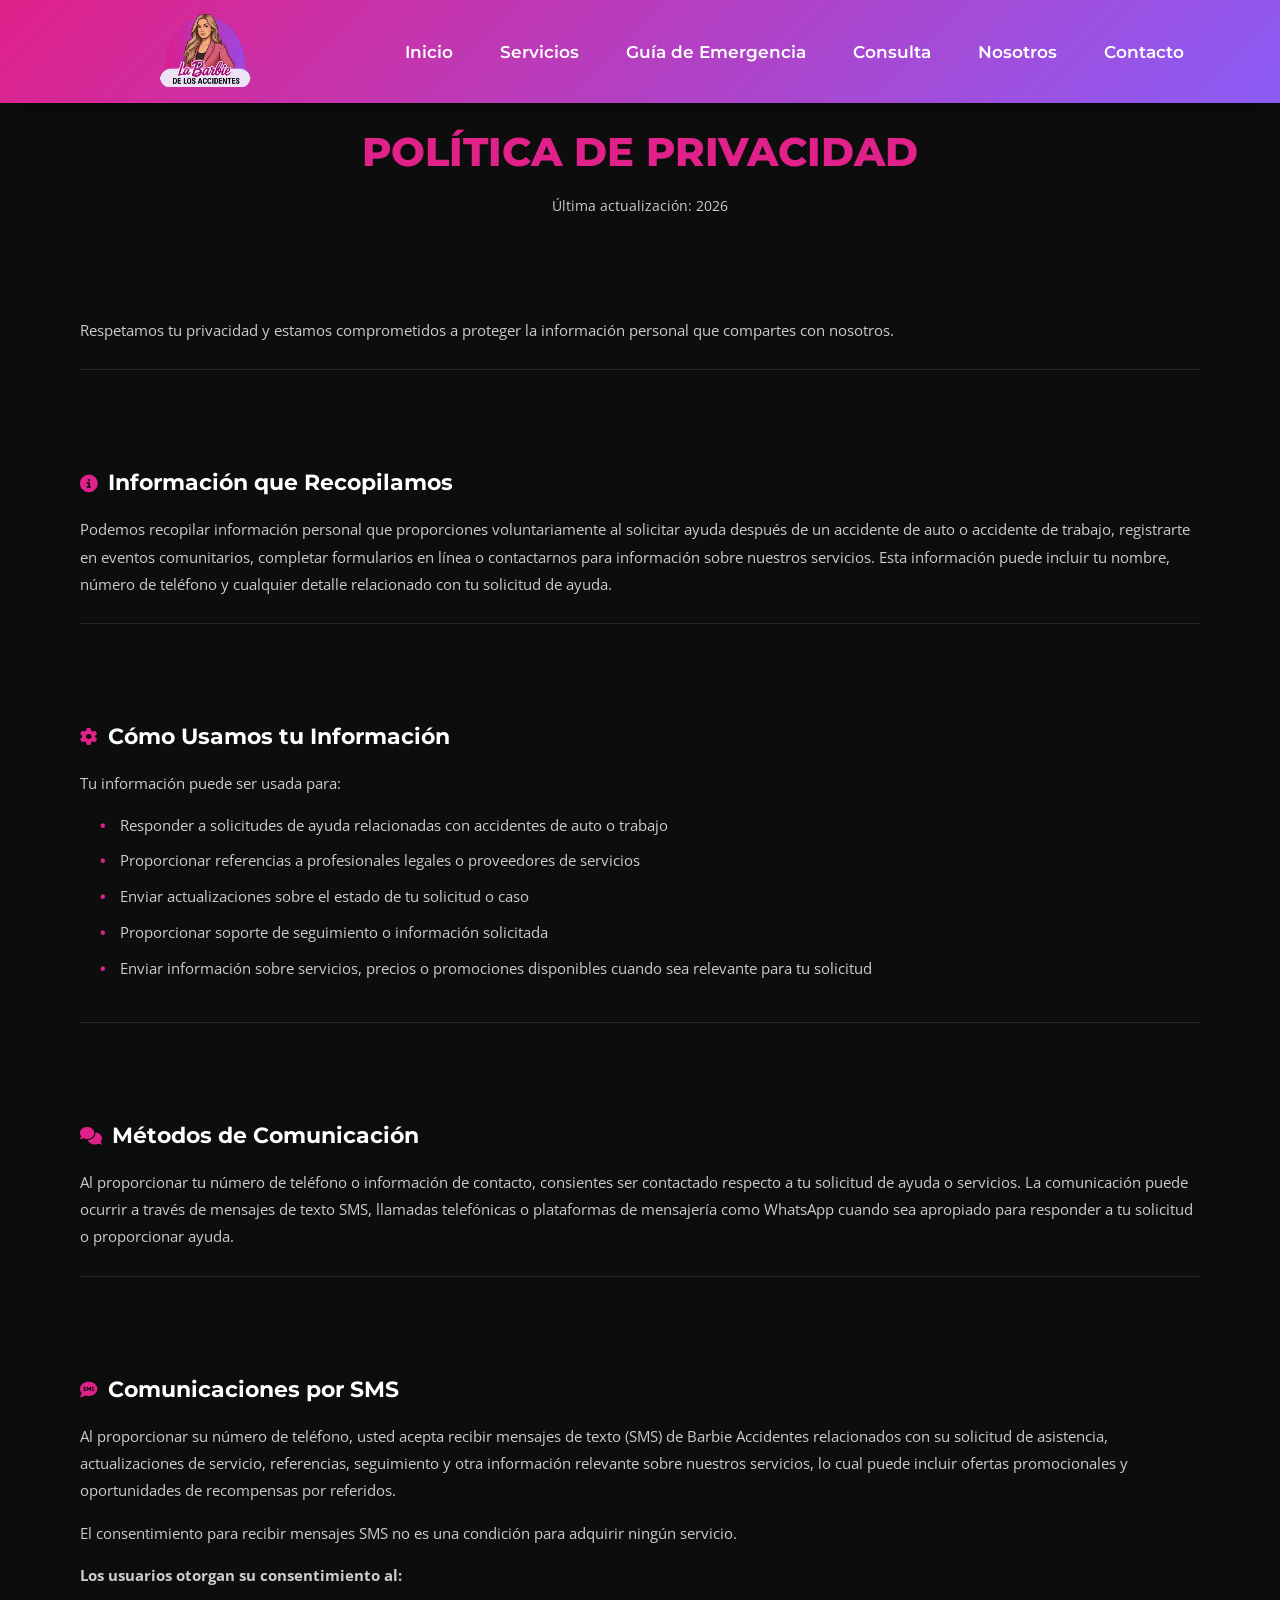
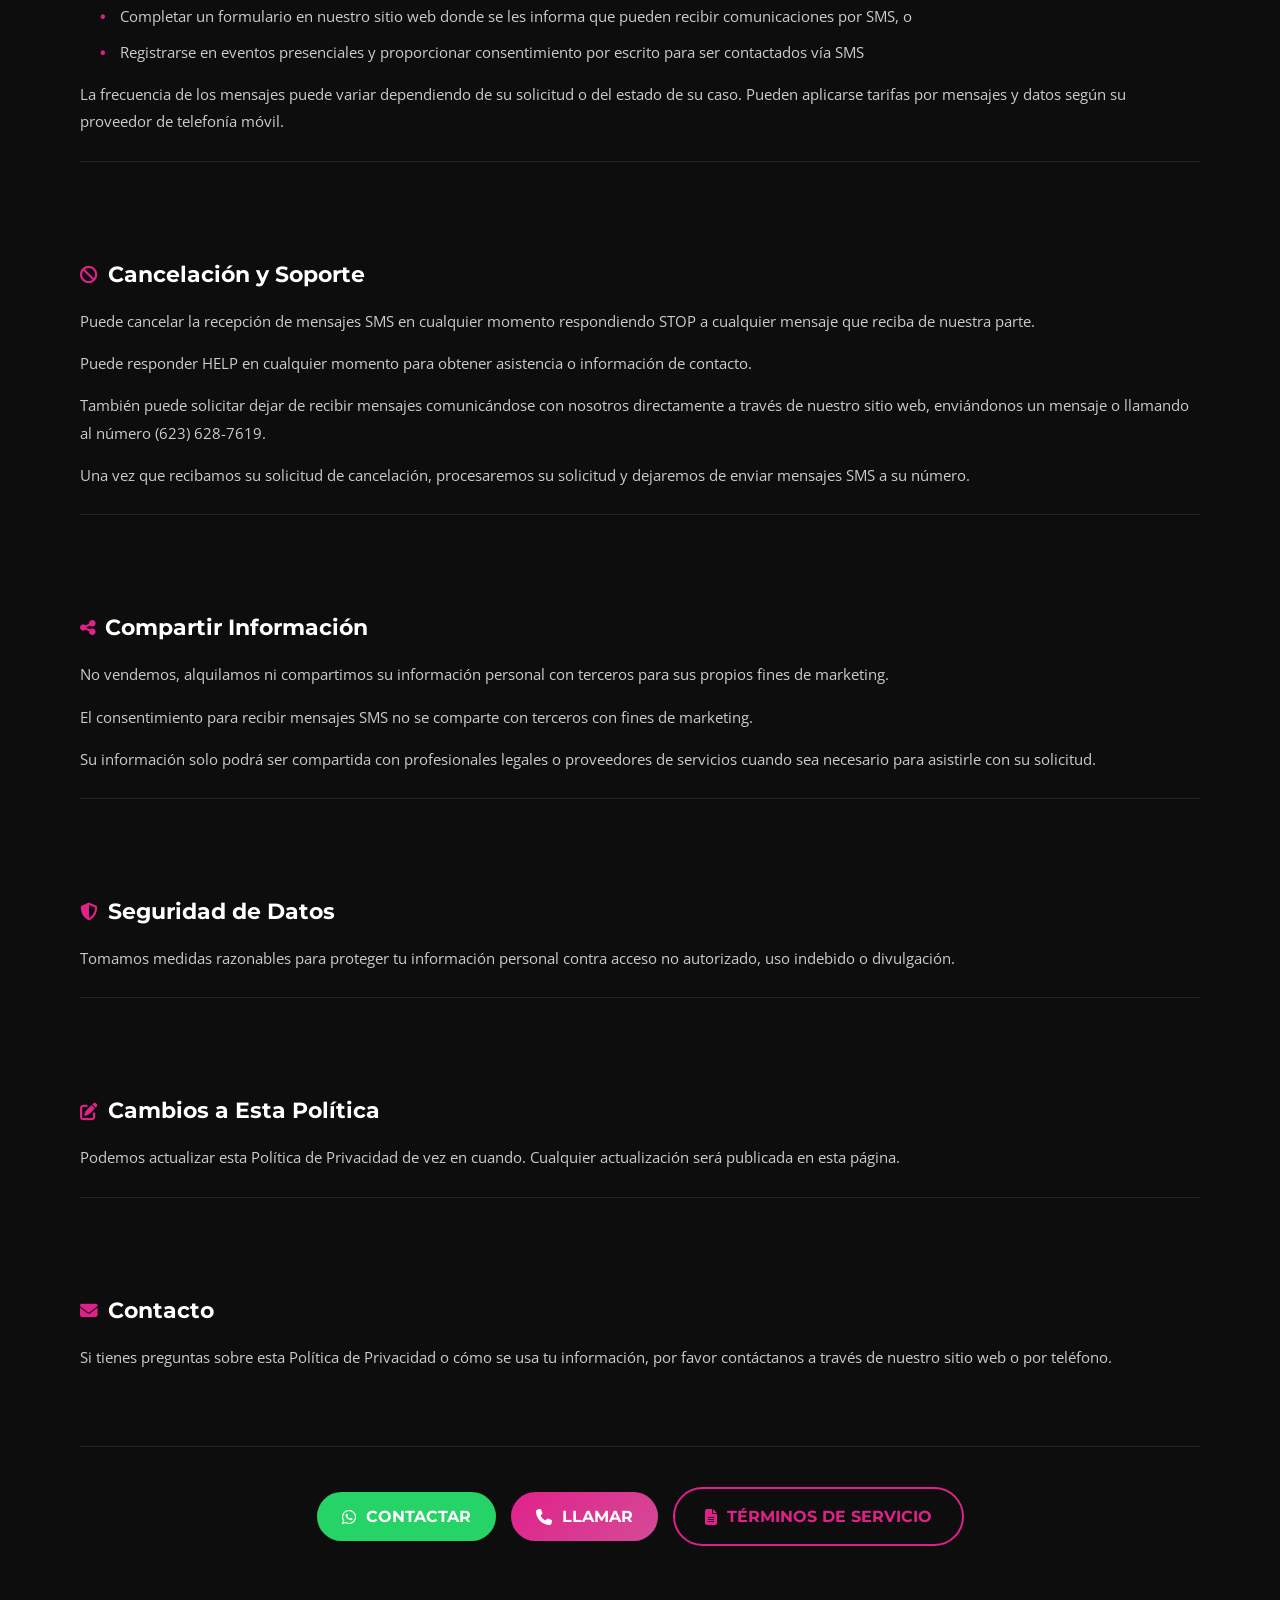
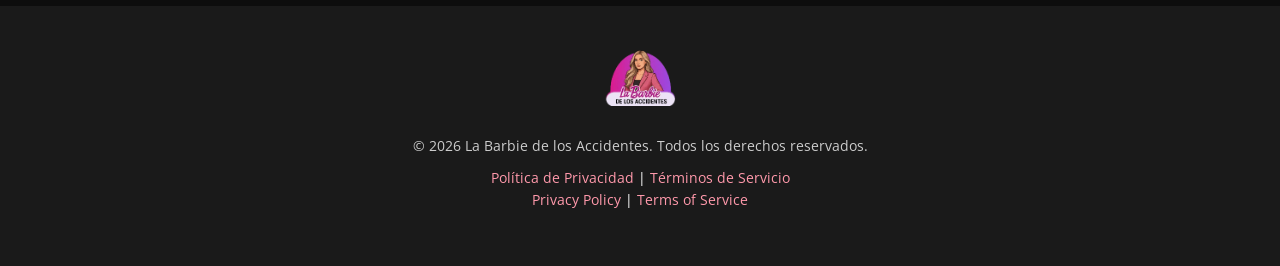
<file: privacidad.html>
<!DOCTYPE html>
<html lang="es">
<head>
    <meta charset="UTF-8">
    <meta name="viewport" content="width=device-width, initial-scale=1.0">
    <title>Política de Privacidad | La Barbie de los Accidentes</title>
    <meta name="description" content="Política de privacidad de La Barbie de los Accidentes. Cómo recopilamos, usamos y protegemos tu información personal.">
    <link rel="preconnect" href="https://fonts.googleapis.com">
    <link rel="preconnect" href="https://fonts.gstatic.com" crossorigin>
    <link href="https://fonts.googleapis.com/css2?family=Montserrat:wght@400;600;700;800&family=Open+Sans:wght@400;600&display=swap" rel="stylesheet">
    <link rel="stylesheet" href="assets/css/style.css">
    <link rel="stylesheet" href="https://cdnjs.cloudflare.com/ajax/libs/font-awesome/6.5.1/css/all.min.css">
</head>
<body>
    <!-- HEADER -->
    <header class="header">
        <nav class="nav container">
            <a href="index.html" class="nav-logo">
                <img src="assets/img/logo.png" alt="La Barbie de los Accidentes">
            </a>
            <button class="nav-toggle" id="nav-toggle" aria-label="Abrir menú">
                <i class="fas fa-bars"></i>
            </button>
            <ul class="nav-menu" id="nav-menu">
                <li><a href="index.html" class="nav-link">Inicio</a></li>
                <li><a href="index.html#servicios" class="nav-link">Servicios</a></li>
                <li><a href="index.html#pasos" class="nav-link">Guía de Emergencia</a></li>
                <li><a href="index.html#consulta" class="nav-link">Consulta</a></li>
                <li><a href="index.html#nosotros" class="nav-link">Nosotros</a></li>
                <li><a href="index.html#contacto" class="nav-link">Contacto</a></li>
            </ul>
        </nav>
    </header>

    <!-- CONTENT -->
    <main class="legal-page">
        <div class="container">
            <h1 class="legal-title">Política de Privacidad</h1>
            <p class="legal-date">Última actualización: 2026</p>

            <section class="legal-section">
                <p>Respetamos tu privacidad y estamos comprometidos a proteger la información personal que compartes con nosotros.</p>
            </section>

            <section class="legal-section">
                <h2><i class="fas fa-info-circle"></i> Información que Recopilamos</h2>
                <p>Podemos recopilar información personal que proporciones voluntariamente al solicitar ayuda después de un accidente de auto o accidente de trabajo, registrarte en eventos comunitarios, completar formularios en línea o contactarnos para información sobre nuestros servicios. Esta información puede incluir tu nombre, número de teléfono y cualquier detalle relacionado con tu solicitud de ayuda.</p>
            </section>

            <section class="legal-section">
                <h2><i class="fas fa-cog"></i> Cómo Usamos tu Información</h2>
                <p>Tu información puede ser usada para:</p>
                <ul class="legal-list">
                    <li>Responder a solicitudes de ayuda relacionadas con accidentes de auto o trabajo</li>
                    <li>Proporcionar referencias a profesionales legales o proveedores de servicios</li>
                    <li>Enviar actualizaciones sobre el estado de tu solicitud o caso</li>
                    <li>Proporcionar soporte de seguimiento o información solicitada</li>
                    <li>Enviar información sobre servicios, precios o promociones disponibles cuando sea relevante para tu solicitud</li>
                </ul>
            </section>

            <section class="legal-section">
                <h2><i class="fas fa-comments"></i> Métodos de Comunicación</h2>
                <p>Al proporcionar tu número de teléfono o información de contacto, consientes ser contactado respecto a tu solicitud de ayuda o servicios. La comunicación puede ocurrir a través de mensajes de texto SMS, llamadas telefónicas o plataformas de mensajería como WhatsApp cuando sea apropiado para responder a tu solicitud o proporcionar ayuda.</p>
            </section>

            <section class="legal-section">
                <h2><i class="fas fa-sms"></i> Comunicaciones por SMS</h2>
                <p>Al proporcionar su número de teléfono, usted acepta recibir mensajes de texto (SMS) de Barbie Accidentes relacionados con su solicitud de asistencia, actualizaciones de servicio, referencias, seguimiento y otra información relevante sobre nuestros servicios, lo cual puede incluir ofertas promocionales y oportunidades de recompensas por referidos.</p>
                <p>El consentimiento para recibir mensajes SMS no es una condición para adquirir ningún servicio.</p>
                <p><strong>Los usuarios otorgan su consentimiento al:</strong></p>
                <ul class="legal-list">
                    <li>Completar un formulario en nuestro sitio web donde se les informa que pueden recibir comunicaciones por SMS, o</li>
                    <li>Registrarse en eventos presenciales y proporcionar consentimiento por escrito para ser contactados vía SMS</li>
                </ul>
                <p>La frecuencia de los mensajes puede variar dependiendo de su solicitud o del estado de su caso. Pueden aplicarse tarifas por mensajes y datos según su proveedor de telefonía móvil.</p>
            </section>

            <section class="legal-section">
                <h2><i class="fas fa-ban"></i> Cancelación y Soporte</h2>
                <p>Puede cancelar la recepción de mensajes SMS en cualquier momento respondiendo STOP a cualquier mensaje que reciba de nuestra parte.</p>
                <p>Puede responder HELP en cualquier momento para obtener asistencia o información de contacto.</p>
                <p>También puede solicitar dejar de recibir mensajes comunicándose con nosotros directamente a través de nuestro sitio web, enviándonos un mensaje o llamando al número (623) 628-7619.</p>
                <p>Una vez que recibamos su solicitud de cancelación, procesaremos su solicitud y dejaremos de enviar mensajes SMS a su número.</p>
            </section>

            <section class="legal-section">
                <h2><i class="fas fa-share-alt"></i> Compartir Información</h2>
                <p>No vendemos, alquilamos ni compartimos su información personal con terceros para sus propios fines de marketing.</p>
                <p>El consentimiento para recibir mensajes SMS no se comparte con terceros con fines de marketing.</p>
                <p>Su información solo podrá ser compartida con profesionales legales o proveedores de servicios cuando sea necesario para asistirle con su solicitud.</p>
            </section>

            <section class="legal-section">
                <h2><i class="fas fa-shield-alt"></i> Seguridad de Datos</h2>
                <p>Tomamos medidas razonables para proteger tu información personal contra acceso no autorizado, uso indebido o divulgación.</p>
            </section>

            <section class="legal-section">
                <h2><i class="fas fa-edit"></i> Cambios a Esta Política</h2>
                <p>Podemos actualizar esta Política de Privacidad de vez en cuando. Cualquier actualización será publicada en esta página.</p>
            </section>

            <section class="legal-section">
                <h2><i class="fas fa-envelope"></i> Contacto</h2>
                <p>Si tienes preguntas sobre esta Política de Privacidad o cómo se usa tu información, por favor contáctanos a través de nuestro sitio web o por teléfono.</p>
            </section>

            <div class="legal-cta">
                <a href="https://wa.me/16236287619?text=Hola%20Barbie%2C%20tengo%20una%20duda%20sobre%20su%20pol%C3%ADtica%20de%20privacidad%20o%20t%C3%A9rminos%20de%20servicio." target="_blank" class="btn btn-whatsapp">
                    <i class="fab fa-whatsapp"></i> Contactar
                </a>
                <a href="tel:+16236287619" class="btn btn-call">
                    <i class="fas fa-phone"></i> Llamar
                </a>
                <a href="terminos.html" class="btn btn-outline">
                    <i class="fas fa-file-alt"></i> Términos de Servicio
                </a>
            </div>
        </div>
    </main>

    <!-- FOOTER -->
    <footer class="footer">
        <div class="container">
            <div class="footer-logo">
                <img src="assets/img/logo.png" alt="La Barbie de los Accidentes">
            </div>
            <p class="footer-copy">© 2026 La Barbie de los Accidentes. Todos los derechos reservados.</p>
            <p class="footer-legal">
                <a href="privacidad.html">Política de Privacidad</a> | <a href="terminos.html">Términos de Servicio</a>
                <br>
                <a href="en/privacy.html">Privacy Policy</a> | <a href="en/terms.html">Terms of Service</a>
            </p>
        </div>
    </footer>

    <!-- WHATSAPP FLOTANTE -->
    <a href="https://wa.me/16236287619?text=Hola%20Barbie%2C%20tengo%20una%20pregunta" target="_blank" class="whatsapp-float" aria-label="Contactar por WhatsApp">
        <i class="fab fa-whatsapp"></i>
    </a>

    <script src="assets/js/main.js"></script>
</body>
</html>
</file>
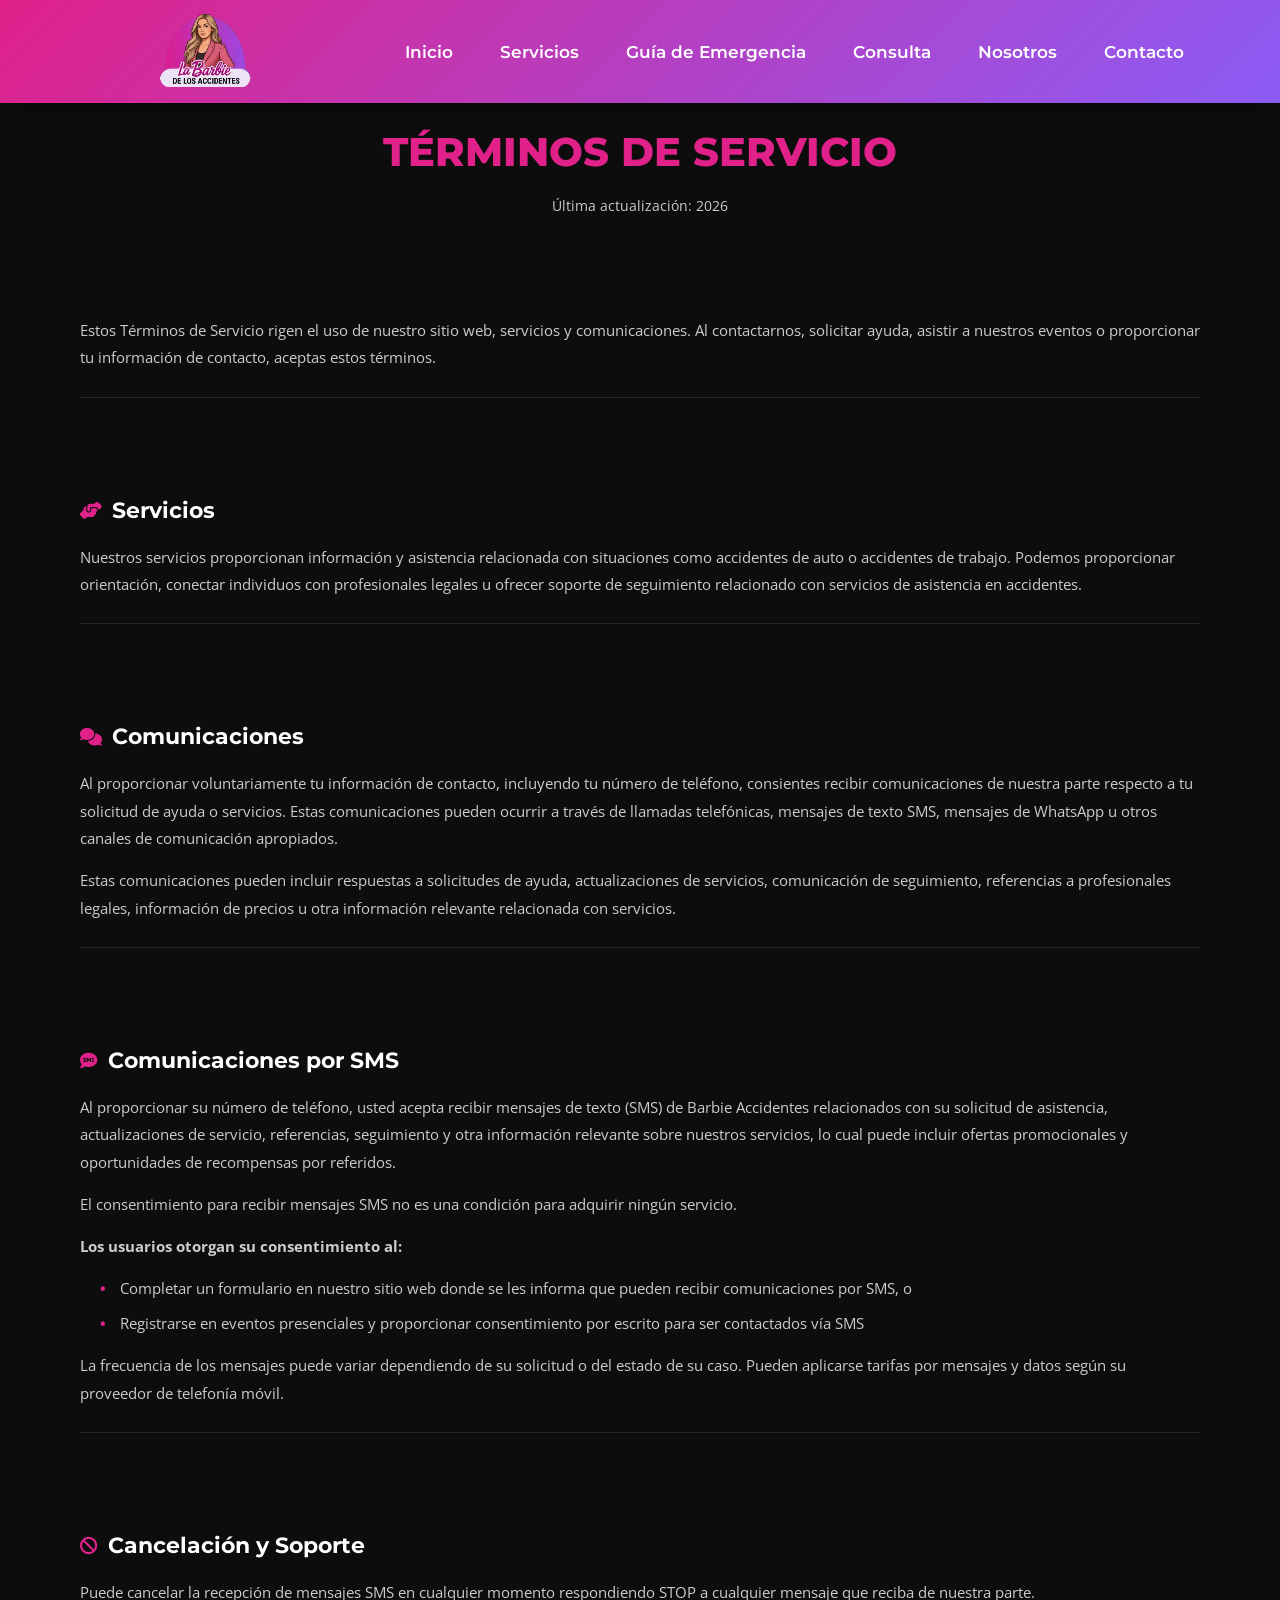
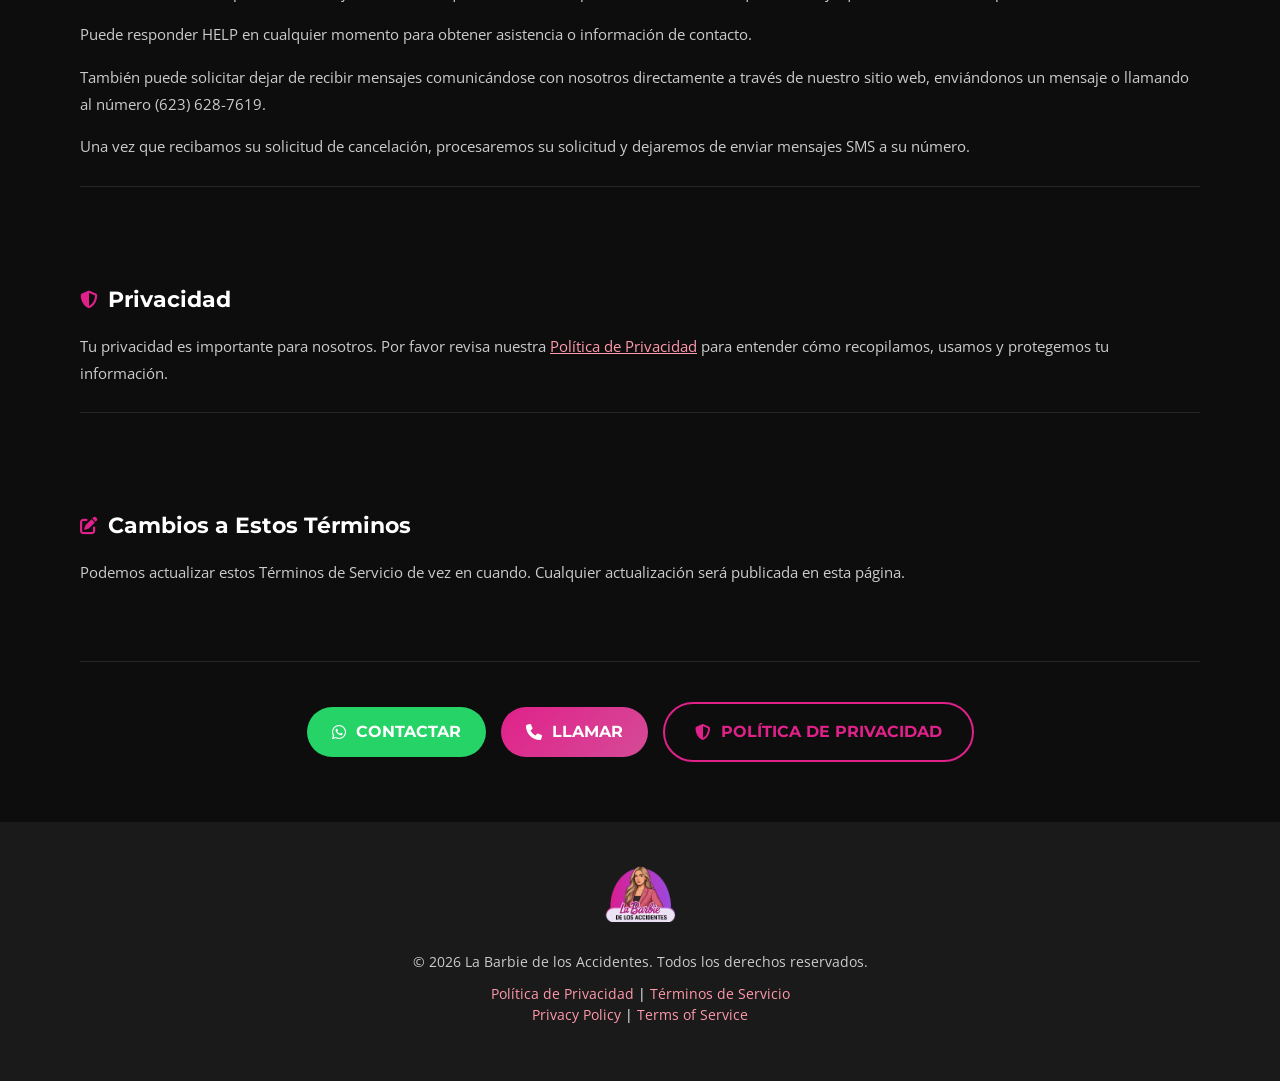
<file: terminos.html>
﻿<!DOCTYPE html>
<html lang="es">
<head>
    <meta charset="UTF-8">
    <meta name="viewport" content="width=device-width, initial-scale=1.0">
    <title>Términos de Servicio | La Barbie de los Accidentes</title>
    <meta name="description" content="Términos de servicio de La Barbie de los Accidentes. Condiciones de uso de nuestro sitio web y servicios.">
    <link rel="preconnect" href="https://fonts.googleapis.com">
    <link rel="preconnect" href="https://fonts.gstatic.com" crossorigin>
    <link href="https://fonts.googleapis.com/css2?family=Montserrat:wght@400;600;700;800&family=Open+Sans:wght@400;600&display=swap" rel="stylesheet">
    <link rel="stylesheet" href="assets/css/style.css">
    <link rel="stylesheet" href="https://cdnjs.cloudflare.com/ajax/libs/font-awesome/6.5.1/css/all.min.css">
</head>
<body>
    <!-- HEADER -->
    <header class="header">
        <nav class="nav container">
            <a href="index.html" class="nav-logo">
                <img src="assets/img/logo.png" alt="La Barbie de los Accidentes">
            </a>
            <button class="nav-toggle" id="nav-toggle" aria-label="Abrir menú">
                <i class="fas fa-bars"></i>
            </button>
            <ul class="nav-menu" id="nav-menu">
                <li><a href="index.html" class="nav-link">Inicio</a></li>
                <li><a href="index.html#servicios" class="nav-link">Servicios</a></li>
                <li><a href="index.html#pasos" class="nav-link">Guía de Emergencia</a></li>
                <li><a href="index.html#consulta" class="nav-link">Consulta</a></li>
                <li><a href="index.html#nosotros" class="nav-link">Nosotros</a></li>
                <li><a href="index.html#contacto" class="nav-link">Contacto</a></li>
            </ul>
        </nav>
    </header>

    <!-- CONTENT -->
    <main class="legal-page">
        <div class="container">
            <h1 class="legal-title">Términos de Servicio</h1>
            <p class="legal-date">Última actualización: 2026</p>

            <section class="legal-section">
                <p>Estos Términos de Servicio rigen el uso de nuestro sitio web, servicios y comunicaciones. Al contactarnos, solicitar ayuda, asistir a nuestros eventos o proporcionar tu información de contacto, aceptas estos términos.</p>
            </section>

            <section class="legal-section">
                <h2><i class="fas fa-hands-helping"></i> Servicios</h2>
                <p> Nuestros servicios proporcionan información y asistencia relacionada con situaciones como accidentes de auto o accidentes de trabajo. Podemos proporcionar orientación, conectar individuos con profesionales legales u ofrecer soporte de seguimiento relacionado con servicios de asistencia en accidentes.</p>
            </section>

            <section class="legal-section">
                <h2><i class="fas fa-comments"></i> Comunicaciones</h2>
                <p>Al proporcionar voluntariamente tu información de contacto, incluyendo tu número de teléfono, consientes recibir comunicaciones de nuestra parte respecto a tu solicitud de ayuda o servicios. Estas comunicaciones pueden ocurrir a través de llamadas telefónicas, mensajes de texto SMS, mensajes de WhatsApp u otros canales de comunicación apropiados.</p>
                <p>Estas comunicaciones pueden incluir respuestas a solicitudes de ayuda, actualizaciones de servicios, comunicación de seguimiento, referencias a profesionales legales, información de precios u otra información relevante relacionada con servicios.</p>
            </section>

            <section class="legal-section">
                <h2><i class="fas fa-sms"></i> Comunicaciones por SMS</h2>
                <p>Al proporcionar su número de teléfono, usted acepta recibir mensajes de texto (SMS) de Barbie Accidentes relacionados con su solicitud de asistencia, actualizaciones de servicio, referencias, seguimiento y otra información relevante sobre nuestros servicios, lo cual puede incluir ofertas promocionales y oportunidades de recompensas por referidos.</p>
                <p>El consentimiento para recibir mensajes SMS no es una condición para adquirir ningún servicio.</p>
                <p><strong>Los usuarios otorgan su consentimiento al:</strong></p>
                <ul class="legal-list">
                    <li>Completar un formulario en nuestro sitio web donde se les informa que pueden recibir comunicaciones por SMS, o</li>
                    <li>Registrarse en eventos presenciales y proporcionar consentimiento por escrito para ser contactados vía SMS</li>
                </ul>
                <p>La frecuencia de los mensajes puede variar dependiendo de su solicitud o del estado de su caso. Pueden aplicarse tarifas por mensajes y datos según su proveedor de telefonía móvil.</p>
            </section>

            <section class="legal-section">
                <h2><i class="fas fa-ban"></i> Cancelación y Soporte</h2>
                <p>Puede cancelar la recepción de mensajes SMS en cualquier momento respondiendo STOP a cualquier mensaje que reciba de nuestra parte.</p>
                <p>Puede responder HELP en cualquier momento para obtener asistencia o información de contacto.</p>
                <p>También puede solicitar dejar de recibir mensajes comunicándose con nosotros directamente a través de nuestro sitio web, enviándonos un mensaje o llamando al número (623) 628-7619.</p>
                <p>Una vez que recibamos su solicitud de cancelación, procesaremos su solicitud y dejaremos de enviar mensajes SMS a su número.</p>
            </section>

            <section class="legal-section">
                <h2><i class="fas fa-shield-alt"></i> Privacidad</h2>
                <p>Tu privacidad es importante para nosotros. Por favor revisa nuestra <a href="privacidad.html">Política de Privacidad</a> para entender cómo recopilamos, usamos y protegemos tu información.</p>
            </section>

            <section class="legal-section">
                <h2><i class="fas fa-edit"></i> Cambios a Estos Términos</h2>
                <p>Podemos actualizar estos Términos de Servicio de vez en cuando. Cualquier actualización será publicada en esta página.</p>
            </section>

            <div class="legal-cta">
                <a href="https://wa.me/16236287619?text=Hola%20Barbie%2C%20tengo%20una%20pregunta%20sobre%20su%20pol%C3%ADtica%20de%20privacidad%20o%20t%C3%A9rminos%20de%20servicio" target="_blank" class="btn btn-whatsapp">
                    <i class="fab fa-whatsapp"></i> Contactar
                </a>
                <a href="tel:+16236287619" class="btn btn-call">
                    <i class="fas fa-phone"></i> Llamar
                </a>
                <a href="privacidad.html" class="btn btn-outline">
                    <i class="fas fa-shield-alt"></i> Política de Privacidad
                </a>
            </div>
        </div>
    </main>

    <!-- FOOTER -->
    <footer class="footer">
        <div class="container">
            <div class="footer-logo">
                <img src="assets/img/logo.png" alt="La Barbie de los Accidentes">
            </div>
            <p class="footer-copy">© 2026 La Barbie de los Accidentes. Todos los derechos reservados.</p>
            <p class="footer-legal">
                <a href="privacidad.html">Política de Privacidad</a> | <a href="terminos.html">Términos de Servicio</a>
                <br>
                <a href="en/privacy.html">Privacy Policy</a> | <a href="en/terms.html">Terms of Service</a>
            </p>
        </div>
    </footer>

    <!-- WHATSAPP FLOTANTE -->
    <a href="https://wa.me/16236287619?text=Hola%20Barbie%2C%20tengo%20una%20pregunta" target="_blank" class="whatsapp-float" aria-label="Contactar por WhatsApp">
        <i class="fab fa-whatsapp"></i>
    </a>

    <script src="assets/js/main.js"></script>
</body>
</html>
</file>
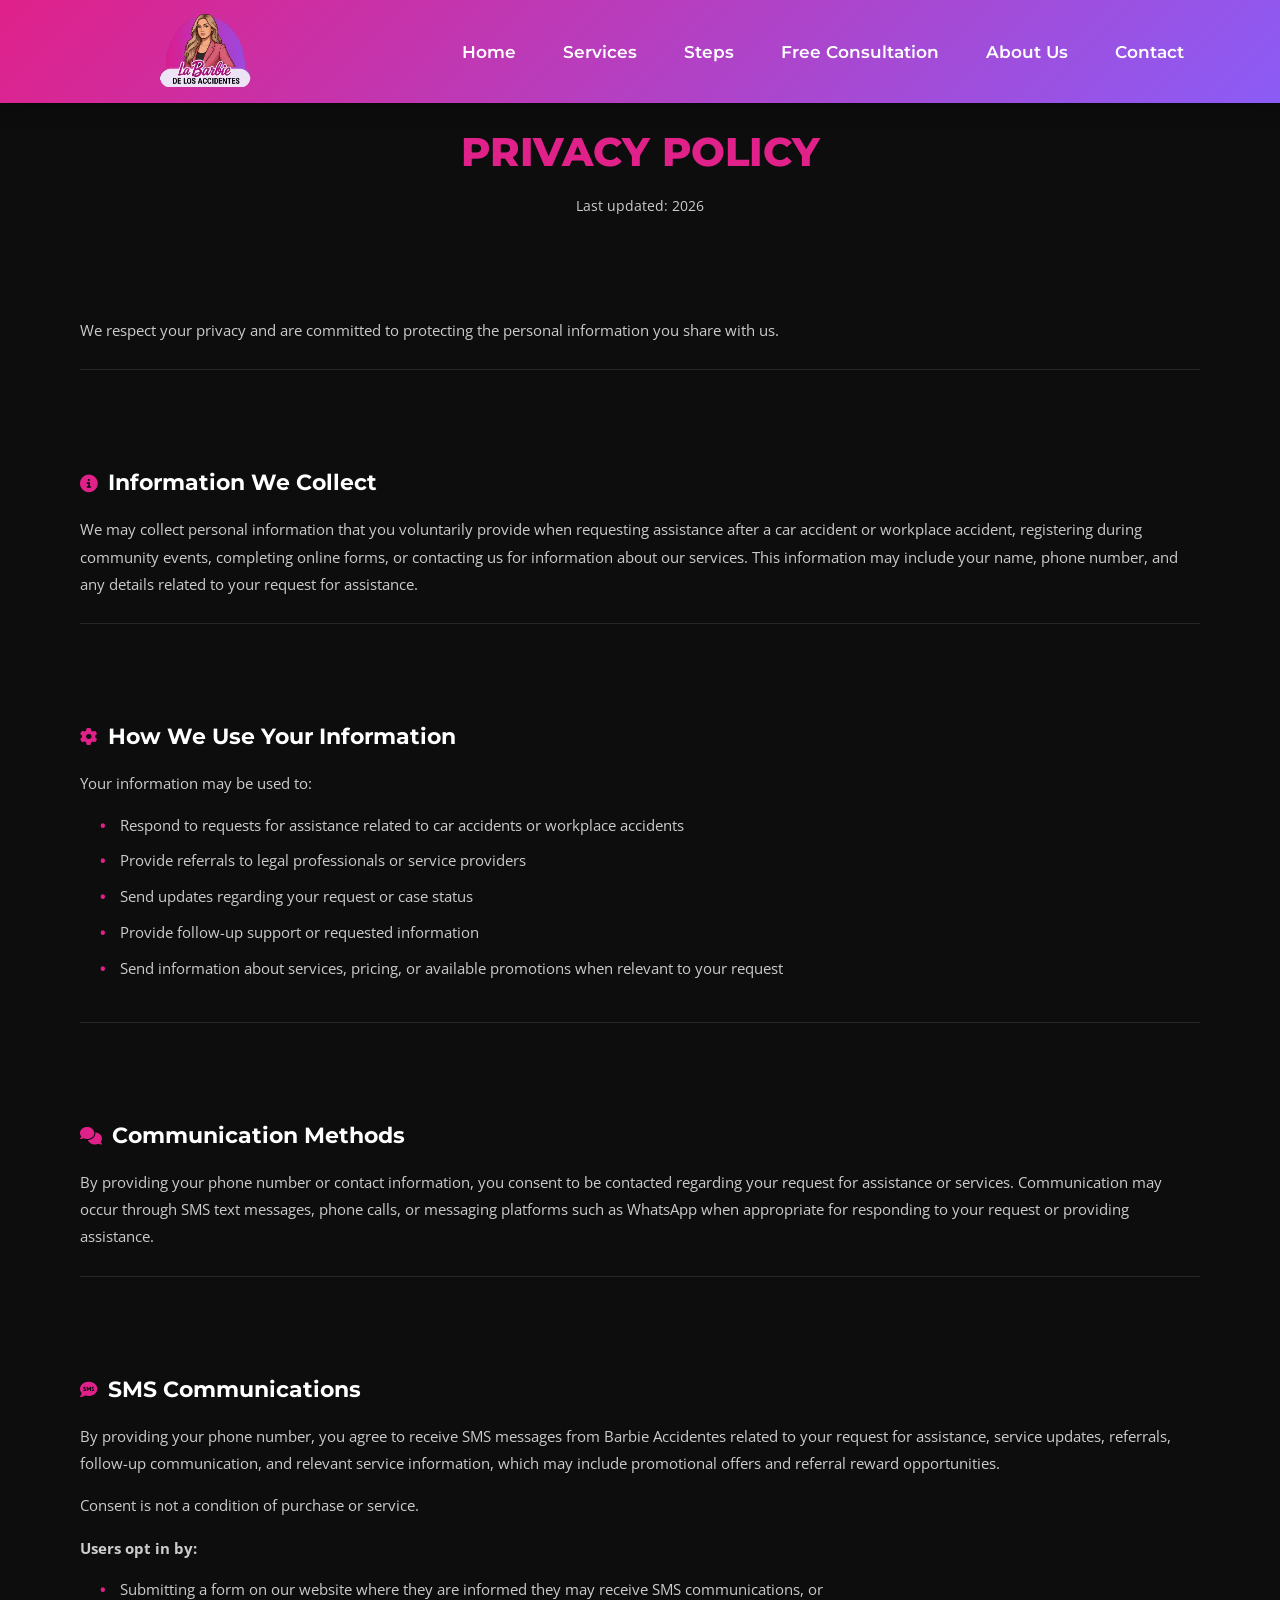
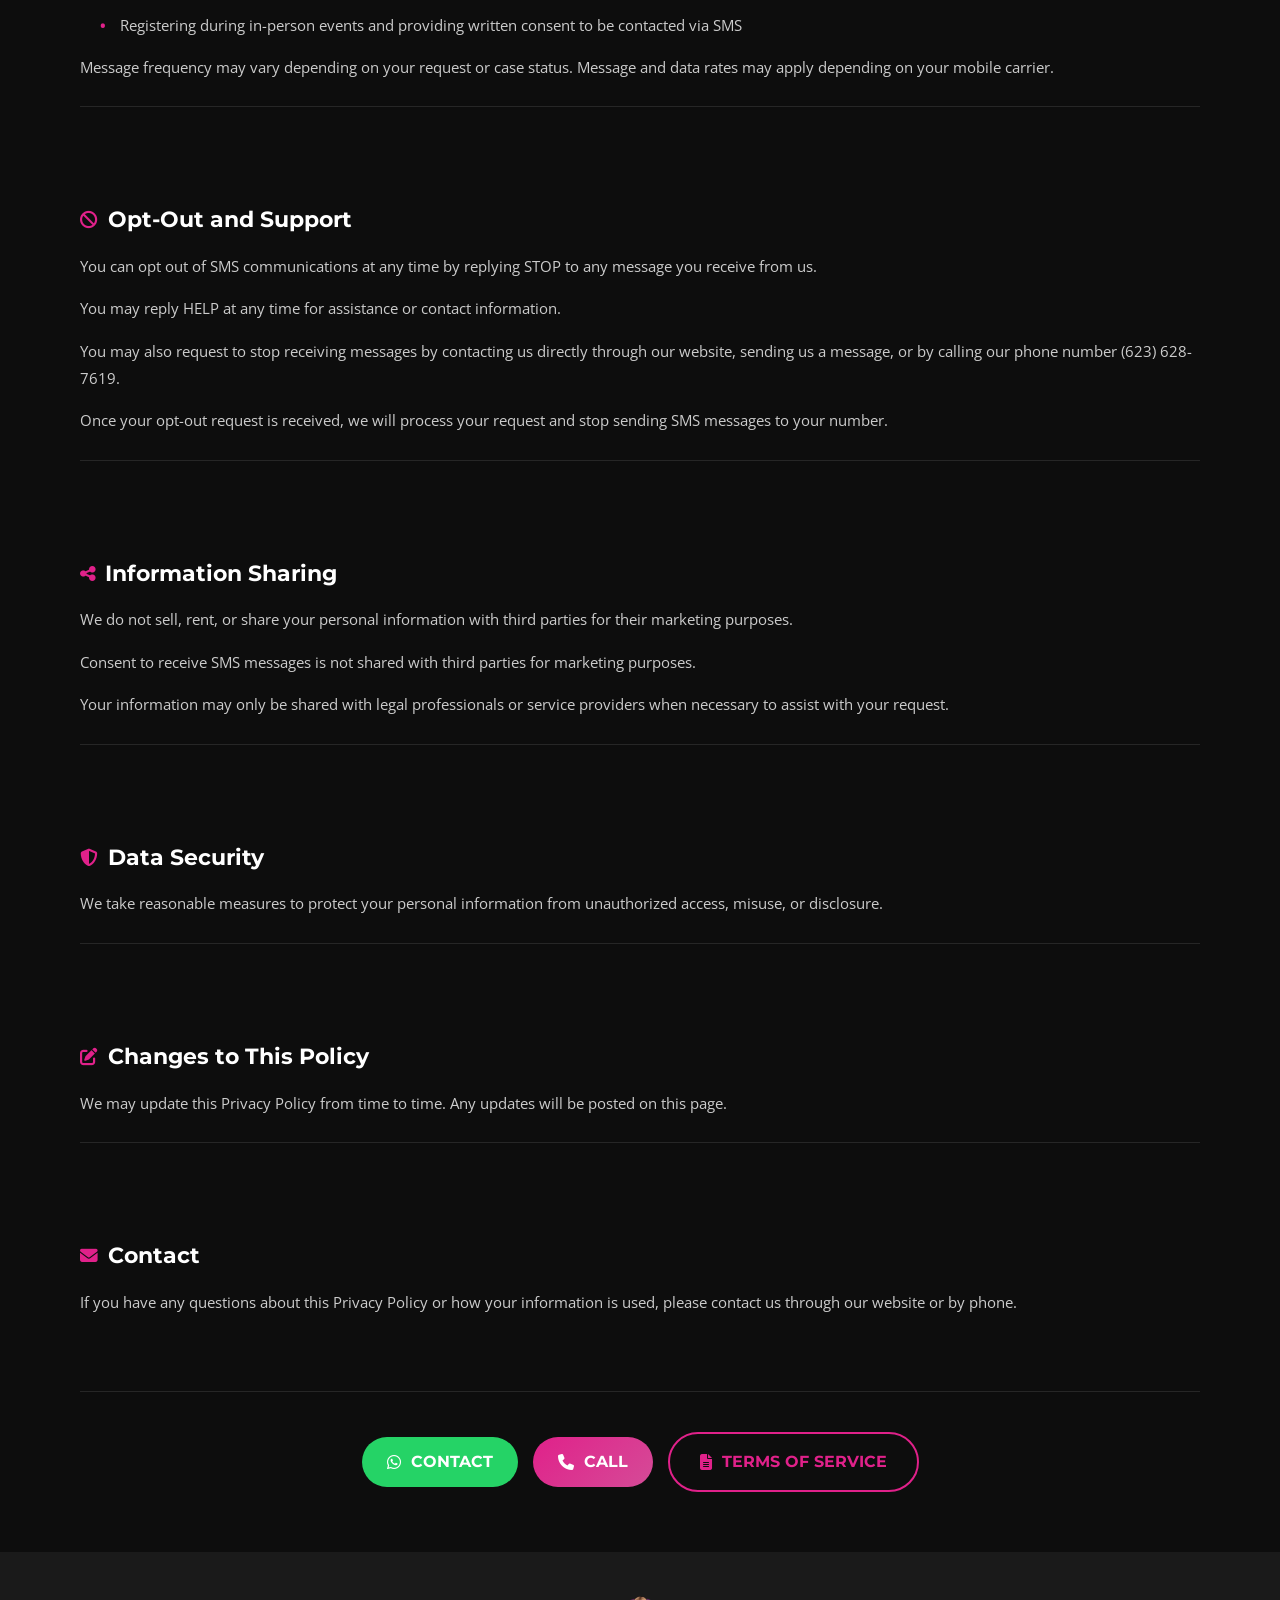
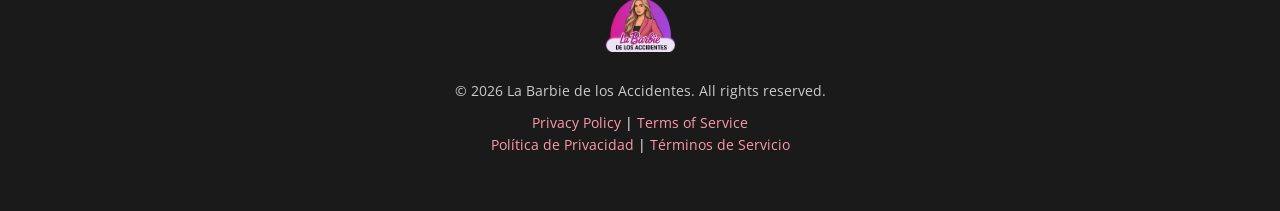
<file: en/privacy.html>
<!DOCTYPE html>
<html lang="en">
<head>
    <meta charset="UTF-8">
    <meta name="viewport" content="width=device-width, initial-scale=1.0">
    <title>Privacy Policy | La Barbie de los Accidentes</title>
    <meta name="description" content="Privacy Policy of La Barbie de los Accidentes. How we collect, use, and protect your personal information.">
    <link rel="preconnect" href="https://fonts.googleapis.com">
    <link rel="preconnect" href="https://fonts.gstatic.com" crossorigin>
    <link href="https://fonts.googleapis.com/css2?family=Montserrat:wght@400;600;700;800&family=Open+Sans:wght@400;600&display=swap" rel="stylesheet">
    <link rel="stylesheet" href="../assets/css/style.css">
    <link rel="stylesheet" href="https://cdnjs.cloudflare.com/ajax/libs/font-awesome/6.5.1/css/all.min.css">
</head>
<body>
    <!-- HEADER -->
    <header class="header">
        <nav class="nav container">
            <a href="../index.html" class="nav-logo">
                <img src="../assets/img/logo.png" alt="La Barbie de los Accidentes">
            </a>
            <button class="nav-toggle" id="nav-toggle" aria-label="Open menu">
                <i class="fas fa-bars"></i>
            </button>
            <ul class="nav-menu" id="nav-menu">
                <li><a href="../index.html" class="nav-link">Home</a></li>
                <li><a href="../index.html#servicios" class="nav-link">Services</a></li>
                <li><a href="../index.html#pasos" class="nav-link">Steps</a></li>
                <li><a href="../index.html#consulta" class="nav-link">Free Consultation</a></li>
                <li><a href="../index.html#nosotros" class="nav-link">About Us</a></li>
                <li><a href="../index.html#contacto" class="nav-link">Contact</a></li>
            </ul>
        </nav>
    </header>

    <!-- CONTENT -->
    <main class="legal-page">
        <div class="container">
            <h1 class="legal-title">Privacy Policy</h1>
            <p class="legal-date">Last updated: 2026</p>

            <section class="legal-section">
                <p>We respect your privacy and are committed to protecting the personal information you share with us.</p>
            </section>

            <section class="legal-section">
                <h2><i class="fas fa-info-circle"></i> Information We Collect</h2>
                <p>We may collect personal information that you voluntarily provide when requesting assistance after a car accident or workplace accident, registering during community events, completing online forms, or contacting us for information about our services. This information may include your name, phone number, and any details related to your request for assistance.</p>
            </section>

            <section class="legal-section">
                <h2><i class="fas fa-cog"></i> How We Use Your Information</h2>
                <p>Your information may be used to:</p>
                <ul class="legal-list">
                    <li>Respond to requests for assistance related to car accidents or workplace accidents</li>
                    <li>Provide referrals to legal professionals or service providers</li>
                    <li>Send updates regarding your request or case status</li>
                    <li>Provide follow-up support or requested information</li>
                    <li>Send information about services, pricing, or available promotions when relevant to your request</li>
                </ul>
            </section>

            <section class="legal-section">
                <h2><i class="fas fa-comments"></i> Communication Methods</h2>
                <p>By providing your phone number or contact information, you consent to be contacted regarding your request for assistance or services. Communication may occur through SMS text messages, phone calls, or messaging platforms such as WhatsApp when appropriate for responding to your request or providing assistance.</p>
            </section>

            <section class="legal-section">
                <h2><i class="fas fa-sms"></i> SMS Communications</h2>
                <p>By providing your phone number, you agree to receive SMS messages from Barbie Accidentes related to your request for assistance, service updates, referrals, follow-up communication, and relevant service information, which may include promotional offers and referral reward opportunities.</p>
                <p>Consent is not a condition of purchase or service.</p>
                <p><strong>Users opt in by:</strong></p>
                <ul class="legal-list">
                    <li>Submitting a form on our website where they are informed they may receive SMS communications, or</li>
                    <li>Registering during in-person events and providing written consent to be contacted via SMS</li>
                </ul>
                <p>Message frequency may vary depending on your request or case status. Message and data rates may apply depending on your mobile carrier.</p>
            </section>

            <section class="legal-section">
                <h2><i class="fas fa-ban"></i> Opt-Out and Support</h2>
                <p>You can opt out of SMS communications at any time by replying STOP to any message you receive from us.</p>
                <p>You may reply HELP at any time for assistance or contact information.</p>
                <p>You may also request to stop receiving messages by contacting us directly through our website, sending us a message, or by calling our phone number (623) 628-7619.</p>
                <p>Once your opt-out request is received, we will process your request and stop sending SMS messages to your number.</p>
            </section>

            <section class="legal-section">
                <h2><i class="fas fa-share-alt"></i> Information Sharing</h2>
                <p>We do not sell, rent, or share your personal information with third parties for their marketing purposes.</p>
                <p>Consent to receive SMS messages is not shared with third parties for marketing purposes.</p>
                <p>Your information may only be shared with legal professionals or service providers when necessary to assist with your request.</p>
            </section>

            <section class="legal-section">
                <h2><i class="fas fa-shield-alt"></i> Data Security</h2>
                <p>We take reasonable measures to protect your personal information from unauthorized access, misuse, or disclosure.</p>
            </section>

            <section class="legal-section">
                <h2><i class="fas fa-edit"></i> Changes to This Policy</h2>
                <p>We may update this Privacy Policy from time to time. Any updates will be posted on this page.</p>
            </section>

            <section class="legal-section">
                <h2><i class="fas fa-envelope"></i> Contact</h2>
                <p>If you have any questions about this Privacy Policy or how your information is used, please contact us through our website or by phone.</p>
            </section>

            <div class="legal-cta">
                <a href="https://wa.me/16236287619?text=Hi%20Barbie%2C%20I%20have%20a%20question%20about%20your%20privacy%20policy%20or%20terms%20of%20service." target="_blank" class="btn btn-whatsapp">
                    <i class="fab fa-whatsapp"></i> Contact
                </a>
                <a href="tel:+16236287619" class="btn btn-call">
                    <i class="fas fa-phone"></i> Call
                </a>
                <a href="terms.html" class="btn btn-outline">
                    <i class="fas fa-file-alt"></i> Terms of Service
                </a>
            </div>
        </div>
    </main>

    <!-- FOOTER -->
    <footer class="footer">
        <div class="container">
            <div class="footer-logo">
                <img src="../assets/img/logo.png" alt="La Barbie de los Accidentes">
            </div>
            <p class="footer-copy">© 2026 La Barbie de los Accidentes. All rights reserved.</p>
            <p class="footer-legal">
                <a href="privacy.html">Privacy Policy</a> | <a href="terms.html">Terms of Service</a>
                <br>
                <a href="../privacidad.html">Política de Privacidad</a> | <a href="../terminos.html">Términos de Servicio</a>
            </p>
        </div>
    </footer>

    <!-- WHATSAPP FLOTANTE -->
    <a href="https://wa.me/16236287619?text=Hello%20Barbie%2C%20I%20have%20a%20question" target="_blank" class="whatsapp-float" aria-label="Contact by WhatsApp">
        <i class="fab fa-whatsapp"></i>
    </a>

    <script src="../assets/js/main.js"></script>
</body>
</html>
</file>
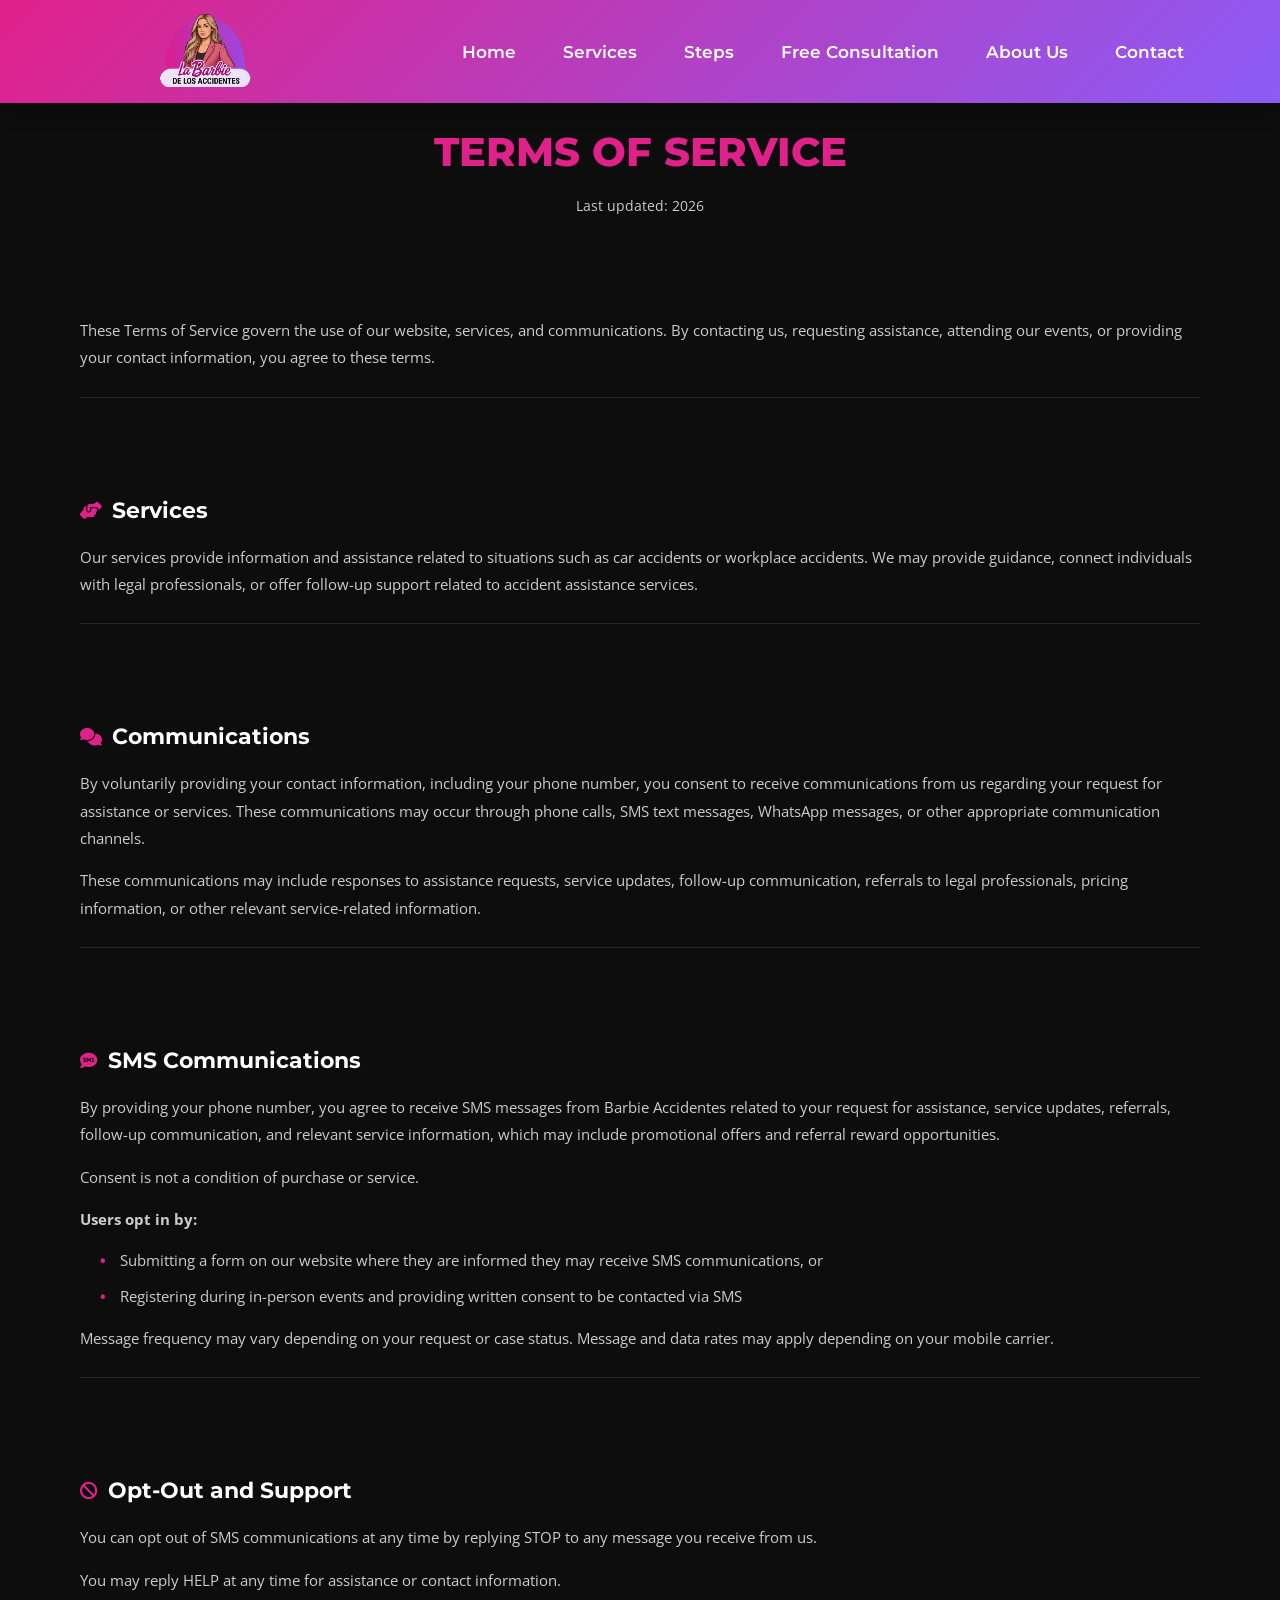
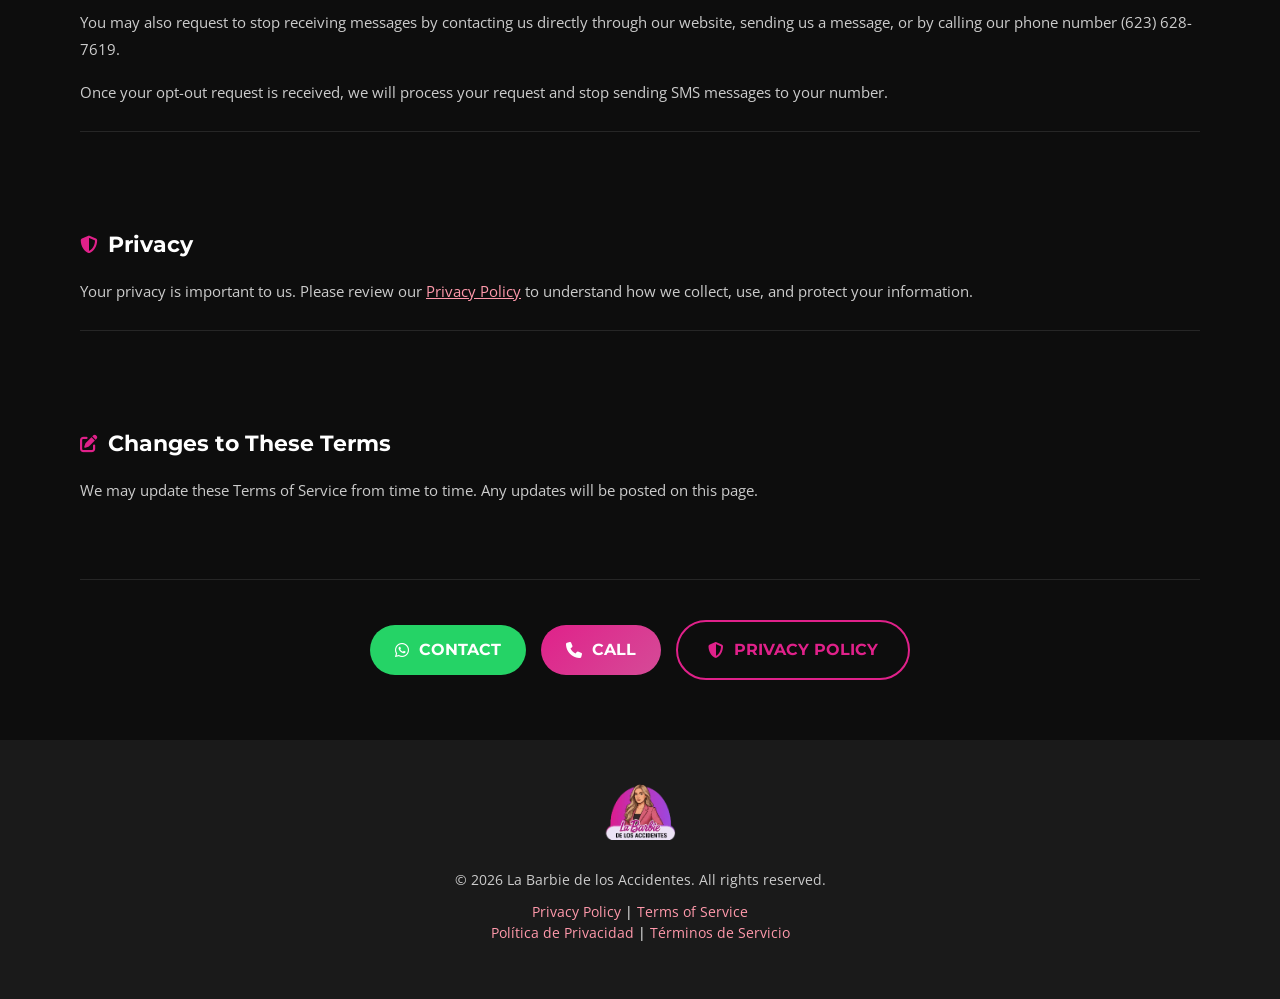
<file: en/terms.html>
<!DOCTYPE html>
<html lang="en">
<head>
    <meta charset="UTF-8">
    <meta name="viewport" content="width=device-width, initial-scale=1.0">
    <title>Terms of Service | La Barbie de los Accidentes</title>
    <meta name="description" content="Terms of Service for La Barbie de los Accidentes. Conditions of use of our website and services.">
    <link rel="preconnect" href="https://fonts.googleapis.com">
    <link rel="preconnect" href="https://fonts.gstatic.com" crossorigin>
    <link href="https://fonts.googleapis.com/css2?family=Montserrat:wght@400;600;700;800&family=Open+Sans:wght@400;600&display=swap" rel="stylesheet">
    <link rel="stylesheet" href="../assets/css/style.css">
    <link rel="stylesheet" href="https://cdnjs.cloudflare.com/ajax/libs/font-awesome/6.5.1/css/all.min.css">
</head>
<body>
    <!-- HEADER -->
    <header class="header">
        <nav class="nav container">
            <a href="../index.html" class="nav-logo">
                <img src="../assets/img/logo.png" alt="La Barbie de los Accidentes">
            </a>
            <button class="nav-toggle" id="nav-toggle" aria-label="Open menu">
                <i class="fas fa-bars"></i>
            </button>
            <ul class="nav-menu" id="nav-menu">
                <li><a href="../index.html" class="nav-link">Home</a></li>
                <li><a href="../index.html#servicios" class="nav-link">Services</a></li>
                <li><a href="../index.html#pasos" class="nav-link">Steps</a></li>
                <li><a href="../index.html#consulta" class="nav-link">Free Consultation</a></li>
                <li><a href="../index.html#nosotros" class="nav-link">About Us</a></li>
                <li><a href="../index.html#contacto" class="nav-link">Contact</a></li>
            </ul>
        </nav>
    </header>

    <!-- CONTENT -->
    <main class="legal-page">
        <div class="container">
            <h1 class="legal-title">Terms of Service</h1>
            <p class="legal-date">Last updated: 2026</p>

            <section class="legal-section">
                <p>These Terms of Service govern the use of our website, services, and communications. By contacting us, requesting assistance, attending our events, or providing your contact information, you agree to these terms.</p>
            </section>

            <section class="legal-section">
                <h2><i class="fas fa-hands-helping"></i> Services</h2>
                <p>Our services provide information and assistance related to situations such as car accidents or workplace accidents. We may provide guidance, connect individuals with legal professionals, or offer follow-up support related to accident assistance services.</p>
            </section>

            <section class="legal-section">
                <h2><i class="fas fa-comments"></i> Communications</h2>
                <p>By voluntarily providing your contact information, including your phone number, you consent to receive communications from us regarding your request for assistance or services. These communications may occur through phone calls, SMS text messages, WhatsApp messages, or other appropriate communication channels.</p>
                <p>These communications may include responses to assistance requests, service updates, follow-up communication, referrals to legal professionals, pricing information, or other relevant service-related information.</p>
            </section>

            <section class="legal-section">
                <h2><i class="fas fa-sms"></i> SMS Communications</h2>
                <p>By providing your phone number, you agree to receive SMS messages from Barbie Accidentes related to your request for assistance, service updates, referrals, follow-up communication, and relevant service information, which may include promotional offers and referral reward opportunities.</p>
                <p>Consent is not a condition of purchase or service.</p>
                <p><strong>Users opt in by:</strong></p>
                <ul class="legal-list">
                    <li>Submitting a form on our website where they are informed they may receive SMS communications, or</li>
                    <li>Registering during in-person events and providing written consent to be contacted via SMS</li>
                </ul>
                <p>Message frequency may vary depending on your request or case status. Message and data rates may apply depending on your mobile carrier.</p>
            </section>

            <section class="legal-section">
                <h2><i class="fas fa-ban"></i> Opt-Out and Support</h2>
                <p>You can opt out of SMS communications at any time by replying STOP to any message you receive from us.</p>
                <p>You may reply HELP at any time for assistance or contact information.</p>
                <p>You may also request to stop receiving messages by contacting us directly through our website, sending us a message, or by calling our phone number (623) 628-7619.</p>
                <p>Once your opt-out request is received, we will process your request and stop sending SMS messages to your number.</p>
            </section>

            <section class="legal-section">
                <h2><i class="fas fa-shield-alt"></i> Privacy</h2>
                <p>Your privacy is important to us. Please review our <a href="privacy.html">Privacy Policy</a> to understand how we collect, use, and protect your information.</p>
            </section>

            <section class="legal-section">
                <h2><i class="fas fa-edit"></i> Changes to These Terms</h2>
                <p>We may update these Terms of Service from time to time. Any updates will be posted on this page.</p>
            </section>

            <div class="legal-cta">
                <a href="https://wa.me/16236287619?text=Hi%20Barbie%2C%20I%20have%20a%20question%20about%20your%20privacy%20policy%20or%20terms%20of%20service." target="_blank" class="btn btn-whatsapp">
                    <i class="fab fa-whatsapp"></i> Contact
                </a>
                <a href="tel:+16236287619" class="btn btn-call">
                    <i class="fas fa-phone"></i> Call
                </a>
                <a href="privacy.html" class="btn btn-outline">
                    <i class="fas fa-shield-alt"></i> Privacy Policy
                </a>
            </div>
        </div>
    </main>

    <!-- FOOTER -->
    <footer class="footer">
        <div class="container">
            <div class="footer-logo">
                <img src="../assets/img/logo.png" alt="La Barbie de los Accidentes">
            </div>
            <p class="footer-copy">© 2026 La Barbie de los Accidentes. All rights reserved.</p>
            <p class="footer-legal">
                <a href="privacy.html">Privacy Policy</a> | <a href="terms.html">Terms of Service</a>
                <br>
                <a href="../privacidad.html">Política de Privacidad</a> | <a href="../terminos.html">Términos de Servicio</a>
            </p>
        </div>
    </footer>

    <!-- WHATSAPP FLOTANTE -->
    <a href="https://wa.me/16236287619?text=Hello%20Barbie%2C%20I%20have%20a%20question" target="_blank" class="whatsapp-float" aria-label="Contact by WhatsApp">
        <i class="fab fa-whatsapp"></i>
    </a>

    <script src="../assets/js/main.js"></script>
</body>
</html>
</file>
<file: assets/css/style.css>
/* ========================================
   LA BARBIE DE LOS ACCIDENTES
   Mobile-First Styles
   ======================================== */

/* VARIABLES */
:root {
    --pink-primary: #E0218A;
    --pink-secondary: #D54B97;
    --pink-light: #FF99AB;
    --purple-accent: #8B5CF6;
    --dark-bg: #0D0D0D;
    --dark-secondary: #1A1A1A;
    --white: #FFFFFF;
    --gray-light: #CCCCCC;
    --whatsapp: #25D366;
    --whatsapp-dark: #128C7E;
    --shadow: 0 4px 20px rgba(0, 0, 0, 0.3);
}

/* RESET */
* {
    margin: 0;
    padding: 0;
    box-sizing: border-box;
}

html {
    scroll-behavior: smooth;
}

body {
    font-family: 'Open Sans', sans-serif;
    background-color: var(--dark-bg);
    color: var(--white);
    line-height: 1.6;
    overflow-x: hidden;
}

ul {
    list-style: none;
}

a {
    text-decoration: none;
    color: inherit;
}

img {
    max-width: 100%;
    height: auto;
}

.container {
    width: 100%;
    max-width: 1200px;
    margin: 0 auto;
    padding: 0 20px;
}

/* ========================================
   HEADER / NAV
   ======================================== */
.header {
    position: fixed;
    top: 0;
    left: 0;
    right: 0;
    background: linear-gradient(135deg, var(--pink-primary), var(--purple-accent));
    z-index: 1000;
    padding: 10px 0;
    box-shadow: var(--shadow);
}

.nav {
    display: flex;
    justify-content: space-between;
    align-items: center;
}

.nav-logo img {
    height: 67px;
    width: auto;
}

.nav-toggle {
    display: block;
    background: none;
    border: none;
    color: var(--white);
    font-size: 1.8rem;
    cursor: pointer;
    padding: 5px;
}

.nav-menu {
    position: absolute;
    top: 100%;
    left: 0;
    right: 0;
    background: var(--dark-bg);
    flex-direction: column;
    padding: 0;
    max-height: 0;
    overflow: hidden;
    transition: max-height 0.3s ease;
}

.nav-menu.active {
    max-height: 400px;
    padding: 20px 0;
}

.nav-link {
    display: block;
    padding: 12px 20px;
    text-align: center;
    font-family: 'Montserrat', sans-serif;
    font-weight: 600;
    color: var(--white);
    transition: background 0.3s ease;
}

.nav-link:hover {
    background: var(--pink-primary);
}

/* ========================================
   HERO
   ======================================== */
.hero {
    min-height: 100vh;
    display: flex;
    align-items: center;
    background-image: linear-gradient(rgba(0, 0, 0, 0.5), rgba(0, 0, 0, 0.5)), url('../img/hero-bg-mobile.png');
    background-size: cover;
    background-position: center;
    padding: 100px 0 60px;
    text-align: center;
}

.hero-content {
    display: flex;
    flex-direction: column;
    align-items: center;
}

.hero-title {
    font-family: 'Montserrat', sans-serif;
    font-size: 1.8rem;
    font-weight: 800;
    line-height: 1.2;
    margin-bottom: 20px;
    text-transform: uppercase;
}

.highlight {
    color: var(--pink-light);
    display: block;
}

.hero-services {
    display: flex;
    flex-wrap: wrap;
    justify-content: center;
    gap: 10px;
    margin-bottom: 16px;
}

.hero-services span {
    background: rgba(255, 255, 255, 0.1);
    padding: 8px 16px;
    border-radius: 25px;
    font-size: 0.9rem;
    font-weight: 600;
}

.hero-services i {
    margin-right: 5px;
    color: var(--pink-light);
}

.hero-benefits {
    text-align: left;
    margin-bottom: 30px;
    max-width: 350px;
}

.hero-benefits li {
    padding: 8px 0;
    font-size: 1.1rem;
    font-weight: bold;
    display: flex;
    align-items: center;
    gap: 10px;
}

.hero-benefits i {
    color: var(--pink-light);
    font-size: 1rem;
}

.hero-cta {
    display: flex;
    flex-direction: column;
    gap: 15px;
    width: 100%;
    max-width: 300px;
}

.hero-grid {
    display: flex;
    flex-direction: column;
    gap: 30px;
    width: 100%;
    margin-top: 16px;
}

.hero-benefits-wrapper {
    display: flex;
    flex-direction: column;
    gap: 20px;
}

.hero-video {
    width: 80%;
    max-width: 600px;
    margin: 0 auto;
    border-radius: 15px;
    overflow: hidden;
    box-shadow: var(--shadow);
}

.hero-video video {
    width: 100%;
    height: auto;
    display: block;
    border-radius: 15px;
    aspect-ratio: 9 / 16;
}

/* ========================================
   BUTTONS
   ======================================== */
.btn {
    display: inline-flex;
    align-items: center;
    justify-content: center;
    gap: 10px;
    padding: 15px 30px;
    border-radius: 50px;
    font-family: 'Montserrat', sans-serif;
    font-weight: 700;
    font-size: 1rem;
    text-transform: uppercase;
    transition: all 0.3s ease;
    cursor: pointer;
    border: none;
}

.btn-whatsapp {
    background: var(--whatsapp);
    color: var(--white);
}

.btn-whatsapp:hover {
    background: var(--whatsapp-dark);
    transform: translateY(-3px);
    box-shadow: 0 5px 20px rgba(37, 211, 102, 0.4);
}

.btn-call {
    background: linear-gradient(135deg, var(--pink-primary), var(--pink-secondary));
    color: var(--white);
}

.btn-call:hover {
    background: linear-gradient(135deg, var(--pink-secondary), var(--pink-primary));
    transform: translateY(-3px);
    box-shadow: 0 5px 20px rgba(224, 33, 138, 0.4);
}

.btn-large {
    padding: 20px 38px;
    font-size: 1.2rem;
}

/* ========================================
   SECCIONES GENERALES
   ======================================== */
section {
    padding: 60px 0;
}

.section-title {
    font-family: 'Montserrat', sans-serif;
    font-size: 1.6rem;
    font-weight: 800;
    text-align: center;
    margin-bottom: 15px;
    text-transform: uppercase;
}

.section-subtitle {
    text-align: center;
    color: var(--gray-light);
    font-size: 1rem;
    margin-bottom: 30px;
}

/* ========================================
   PASOS
   ======================================== */
.pasos {
    background: var(--white);
    color: var(--dark-bg);
}

.pasos .section-title {
    color: var(--dark-bg);
}

.pasos-video {
    width: 100%;
    max-width: 600px;
    margin: 0 auto 30px;
    border-radius: 15px;
    overflow: hidden;
    box-shadow: var(--shadow);
}

.pasos-content {
    display: flex;
    flex-direction: column;
    gap: 20px;
}

.pasos-video video {
    width: 100%;
    height: auto;
    display: block;
    border-radius: 15px;
    aspect-ratio: 9 / 16;
}

.pasos-grid {
    display: grid;
    grid-template-columns: 1fr;
    gap: 20px;
    margin-bottom: 30px;
}

.paso-card {
    background: linear-gradient(135deg, var(--pink-primary), var(--purple-accent));
    color: var(--white);
    padding: 25px 20px;
    border-radius: 15px;
    text-align: center;
    position: relative;
}

.paso-number {
    position: absolute;
    top: -15px;
    left: 50%;
    transform: translateX(-50%);
    width: 40px;
    height: 40px;
    background: var(--dark-bg);
    color: var(--white);
    border-radius: 50%;
    display: flex;
    align-items: center;
    justify-content: center;
    font-family: 'Montserrat', sans-serif;
    font-weight: 800;
    font-size: 1.2rem;
}

.paso-card p {
    font-size: 1rem;
    line-height: 1.5;
}

.pasos-cta {
    text-align: center;
}

/* ========================================
   SERVICIOS
   ======================================== */
.servicio {
    background: var(--dark-bg);
}

.servicio-intro {
    text-align: center;
    color: var(--gray-light);
    margin-bottom: 30px;
    font-size: 1rem;
    line-height: 1.7;
}

.servicio-list {
    margin-bottom: 30px;
}

.servicio-list li {
    display: flex;
    align-items: flex-start;
    gap: 15px;
    padding: 16px 0;
    border-bottom: 1px solid rgba(255, 255, 255, 0.1);
    font-size: 1.05rem;
}

.servicio-list li:last-child {
    border-bottom: none;
}

.servicio-list i {
    color: var(--pink-light);
    font-size: 1.2rem;
    flex-shrink: 0;
    margin-top: 2px;
}

.servicio-tagline {
    text-align: center;
    font-size: 1.1rem;
    margin-bottom: 30px;
    padding: 20px;
    background: rgba(224, 33, 138, 0.1);
    border-radius: 10px;
    border-left: 4px solid var(--pink-primary);
}

.servicio-tagline strong {
    color: var(--pink-light);
}

.servicio-cta {
    display: flex;
    flex-direction: column;
    gap: 15px;
    align-items: center;
}

/* ========================================
   GRID PARA VIDEOS (OPCION B)
   ======================================== */
.servicio-grid {
    display: flex;
    flex-direction: column;
    gap: 25px;
    margin-bottom: 25px;
}

.servicio-list {
    order: 1;
}

.servicio-video {
    width: 100%;
    max-width: 600px;
    margin: 0 auto;
    border-radius: 15px;
    overflow: hidden;
    box-shadow: var(--shadow);
    order: 2;
}

.servicio-video video {
    width: 100%;
    height: auto;
    display: block;
    border-radius: 15px;
    aspect-ratio: 9 / 16;
}

/* ========================================
   TESTIMONIOS
   ======================================== */
.testimonios {
    background: var(--dark-secondary);
    text-align: center;
}

.testimonios .section-title {
    color: var(--pink-primary);
}

.testimonios-video {
    max-width: 600px;
    margin: 30px auto;
}

.testimonios-video .video-responsive {
    width: 80%;
    margin: 0 auto;
    aspect-ratio: 9 / 16;
}

.testimonios-cta {
    display: flex;
    flex-direction: column;
    gap: 15px;
    align-items: center;
    margin-top: 30px;
}

/* ========================================
   CONSULTA
   ======================================== */
.consulta {
    background: linear-gradient(135deg, var(--pink-primary), var(--purple-accent));
}

.consulta .section-title {
    color: var(--white);
}

.consulta .section-subtitle {
    color: rgba(255, 255, 255, 0.9);
}

.consulta-grid {
    display: grid;
    grid-template-columns: 1fr;
    gap: 25px;
    margin-bottom: 40px;
}

.consulta-card {
    background: rgba(255, 255, 255, 0.1);
    backdrop-filter: blur(10px);
    padding: 30px 20px;
    border-radius: 15px;
    text-align: center;
}

.consulta-card i {
    font-size: 2.5rem;
    color: var(--white);
    margin-bottom: 15px;
}

.consulta-card h3 {
    font-family: 'Montserrat', sans-serif;
    font-size: 1.2rem;
    font-weight: 700;
    margin-bottom: 10px;
    color: var(--white);
}

.consulta-card p {
    font-size: 0.95rem;
    color: rgba(255, 255, 255, 0.9);
    line-height: 1.6;
}

.consulta-cta {
    display: flex;
    flex-direction: column;
    gap: 15px;
    align-items: center;
}

/* ========================================
   NOSOTROS
   ======================================== */
.nosotros {
    background: var(--dark-secondary);
    padding-top: 100px;
}

.nosotros-subtitle {
    text-align: center;
    font-size: 1.1rem;
    color: var(--pink-light);
    margin-bottom: 40px;
}

.nosotros-content {
    display: flex;
    flex-direction: column;
    align-items: center;
    gap: 40px;
}

.nosotros-img {
    width: 200px;
    height: 200px;
    border-radius: 50%;
    overflow: hidden;
    border: 5px solid var(--pink-primary);
    box-shadow: var(--shadow);
    flex-shrink: 0;
}

.nosotros-img img {
    width: 100%;
    height: 100%;
    object-fit: cover;
    object-position: center 10%;
}

.nosotros-text {
    text-align: left;
}

.nosotros-text > p {
    margin-bottom: 20px;
    font-size: 1rem;
    line-height: 1.8;
    color: var(--gray-light);
}

.nosotros-text strong {
    color: var(--pink-light);
}

.nosotros-why-title {
    font-family: 'Montserrat', sans-serif;
    font-size: 1.2rem;
    font-weight: 700;
    color: var(--pink-primary);
    margin: 30px 0 20px;
    text-align: center;
}

.nosotros-reasons {
    display: flex;
    flex-direction: column;
    gap: 20px;
}

.nosotros-reason {
    display: flex;
    gap: 15px;
    align-items: flex-start;
}

.nosotros-reason i {
    color: var(--pink-primary);
    font-size: 1.5rem;
    flex-shrink: 0;
    margin-top: 5px;
}

.nosotros-reason strong {
    display: block;
    color: var(--white);
    margin-bottom: 5px;
}

.nosotros-reason p {
    font-size: 0.95rem;
    color: var(--gray-light);
    line-height: 1.6;
    margin: 0 !important;
}

.nosotros-closing {
    text-align: center;
    margin-top: 30px;
    padding: 20px;
    background: rgba(224, 33, 138, 0.1);
    border-radius: 10px;
    border-left: 4px solid var(--pink-primary);
}

.nosotros-closing strong {
    color: var(--pink-light);
    font-size: 1.1rem;
}

.nosotros-cta {
    text-align: center;
    margin-top: 40px;
}

.nosotros-cta-text {
    font-size: 1rem;
    color: var(--gray-light);
    margin-bottom: 20px;
}

.nosotros-cta .btn {
    margin: 10px;
}

/* ========================================
   CONTACTO
   ======================================== */
.contacto {
    background: var(--dark-bg);
}

.contacto-grid {
    display: flex;
    flex-direction: column;
    gap: 40px;
}

.contacto-info {
    text-align: center;
}

.contacto-item {
    display: flex;
    align-items: center;
    justify-content: center;
    gap: 15px;
    padding: 15px 25px;
    margin-bottom: 15px;
    background: rgba(255, 255, 255, 0.05);
    border-radius: 10px;
    transition: background 0.3s ease;
    font-size: 1.1rem;
}

.contacto-item:hover {
    background: rgba(224, 33, 138, 0.2);
}

.contacto-item i {
    font-size: 1.5rem;
    color: var(--pink-light);
}

.contacto-item:first-child i {
    color: var(--whatsapp);
}

.contacto-redes {
    display: flex;
    justify-content: center;
    gap: 20px;
    margin-top: 25px;
}

.red-social {
    width: 50px;
    height: 50px;
    display: flex;
    align-items: center;
    justify-content: center;
    background: linear-gradient(135deg, var(--pink-primary), var(--purple-accent));
    border-radius: 50%;
    font-size: 1.3rem;
    transition: transform 0.3s ease, box-shadow 0.3s ease;
}

.red-social:hover {
    transform: scale(1.1);
    box-shadow: 0 5px 20px rgba(224, 33, 138, 0.5);
}

.contacto-form {
    background: rgba(255, 255, 255, 0.03);
    border-radius: 15px;
    overflow: hidden;
    min-height: 500px;
}

.contacto-form iframe {
    display: block;
}

/* ========================================
   FOOTER
   ======================================== */
.footer {
    background: var(--dark-secondary);
    padding: 40px 0;
    text-align: center;
}

.footer-logo img {
    height: 60px;
    margin-bottom: 20px;
}

.footer-copy {
    font-size: 0.9rem;
    color: var(--gray-light);
    margin-bottom: 10px;
}

.footer-legal {
    font-size: 0.85rem;
    margin-bottom: 15px;
}

.footer-legal a {
    color: var(--pink-light);
    transition: color 0.3s ease;
}

.footer-legal a:hover {
    color: var(--pink-primary);
}

/* ========================================
   WHATSAPP FLOTANTE
   ======================================== */
.whatsapp-float {
    position: fixed;
    bottom: 25px;
    right: 25px;
    width: 60px;
    height: 60px;
    background: var(--whatsapp);
    border-radius: 50%;
    display: flex;
    align-items: center;
    justify-content: center;
    font-size: 2rem;
    color: var(--white);
    box-shadow: 0 5px 25px rgba(37, 211, 102, 0.5);
    z-index: 999;
    transition: all 0.3s ease;
    animation: pulse 2s infinite;
}

.whatsapp-float:hover {
    transform: scale(1.1);
    box-shadow: 0 8px 30px rgba(37, 211, 102, 0.7);
}

@keyframes pulse {
    0% {
        box-shadow: 0 0 0 0 rgba(37, 211, 102, 0.7);
    }
    70% {
        box-shadow: 0 0 0 15px rgba(37, 211, 102, 0);
    }
    100% {
        box-shadow: 0 0 0 0 rgba(37, 211, 102, 0);
    }
}

/* ========================================
   TABLET (min-width: 768px)
   ======================================== */
@media (min-width: 768px) {
    .header {
        padding: 8px 0;
    }

    .nav-logo img {
        height: 79px;
    }

    .nav-toggle {
        display: none !important;
    }

    .nav-menu {
        position: static !important;
        display: flex !important;
        flex-direction: row !important;
        max-height: none !important;
        background: transparent !important;
        padding: 0 !important;
        gap: 15px;
        overflow: visible !important;
        justify-content: center;
    }

    .nav-menu.active {
        max-height: none !important;
        padding: 0 !important;
    }

    .nav-link {
        padding: 11px 16px;
        font-size: 1.07rem;
    }

    .hero-title {
        font-size: 2.5rem;
    }

    .hero-grid {
        flex-direction: row;
        align-items: flex-start;
        justify-content: flex-end;
        gap: 75px;
        padding-left: 150px;
    }

    .hero-video {
        flex: 0 0 25%;
        max-width: 25%;
        margin: 0;
    }

    .hero-benefits-wrapper {
        flex: 0 0 55%;
        max-width: 55%;
    }

    .hero-benefits {
        text-align: left;
    }

    .hero-cta {
        flex-direction: row;
        margin-top: 10px;
    }

    .btn {
        padding: 12px 25px;
    }

    .section-title {
        font-size: 2rem;
    }

    .pasos-grid {
        grid-template-columns: repeat(2, 1fr);
    }

    .servicio-list li {
        font-size: 1rem;
    }

    .servicio-cta,
    .consulta-cta {
        flex-direction: row;
        justify-content: center;
    }

    .consulta-grid {
        grid-template-columns: repeat(3, 1fr);
    }

    .nosotros-content {
        flex-direction: row;
        align-items: flex-start;
    }

    .nosotros-img {
        width: 250px;
        height: 250px;
    }

    .nosotros-text {
        text-align: left;
    }

    .contacto-grid {
        flex-direction: row;
    }

    .contacto-info {
        flex: 1;
        text-align: left;
    }

    .contacto-item {
        justify-content: flex-start;
    }

    .contacto-redes {
        justify-content: flex-start;
    }

    .contacto-form {
        flex: 1.5;
    }

    /* Grid lado a lado en desktop */
    .servicio-grid {
        flex-direction: row;
        align-items: flex-start;
        justify-content: flex-end;
        gap: 100px;
    }

    .servicio-video {
        flex: 0 0 20%;
        max-width: 20%;
        margin: 0;
        order: 1;
    }

    .servicio-list {
        flex: 0 0 50%;
        max-width: 50%;
        margin-left: 0;
        order: 2;
    }

    /* Testimonios responsive */
    .testimonios-video {
        max-width: 420px;
    }

    .testimonios-video .video-responsive {
        width: 70%;
    }

    /* Nosotros responsive */
    .nosotros {
        padding-top: 120px;
    }

    .nosotros-content {
        flex-direction: row;
        align-items: flex-start;
        gap: 50px;
    }

    .nosotros-img {
        width: 250px;
        height: 250px;
    }

    .nosotros-img img {
        height: 100%;
        object-position: center 10%;
    }

    .nosotros-text {
        flex: 1;
    }

    .nosotros-why-title {
        text-align: left;
    }

    .nosotros-cta .btn {
        margin: 5px 10px;
    }

    .testimonios-cta {
        flex-direction: row;
        justify-content: center;
    }
}

/* ========================================
   DESKTOP (min-width: 1024px)
   ======================================== */
@media (min-width: 1024px) {
    .container {
        padding: 0 40px;
    }

    .hero-title {
        font-size: 3rem;
    }

    .hero-services span {
        padding: 10px 20px;
        font-size: 1rem;
    }

    .hero-benefits {
        max-width: 500px;
    }

    .hero {
        background-image: linear-gradient(rgba(0, 0, 0, 0.5), rgba(0, 0, 0, 0.5)), url('../img/hero-bg.png');
        background-size: cover;
        background-position: center;
    }

    .pasos-grid {
        grid-template-columns: repeat(4, 1fr);
    }

    .pasos-video {
        max-width: 350px;
    }

    .section-title {
        font-size: 2.5rem;
    }

    .pasos-content {
        flex-direction: row;
        align-items: flex-start;
        justify-content: center;
        gap: 80px;
    }

    .pasos-video {
        flex: 0 0 350px;
        max-width: 350px;
        margin: 0;
    }

    .pasos-grid {
        flex: 1;
        grid-template-columns: 1fr;
        max-width: 400px;
    }

    .pasos-cta {
        text-align: center;
        max-width: 100%;
        padding-left: 0;
        margin-top: 10px;
    }

    .servicio-intro {
        font-size: 1.1rem;
    }

    .nosotros-img {
        width: 300px;
        height: 300px;
    }

    .whatsapp-float {
        bottom: 30px;
        right: 30px;
        width: 65px;
        height: 65px;
    }
}

/* ========================================
   LEGAL PAGES (Privacidad y Términos)
   ======================================== */
.legal-page {
    padding: 120px 0 60px;
    min-height: 100vh;
}

.legal-title {
    font-family: 'Montserrat', sans-serif;
    font-size: 2rem;
    font-weight: 800;
    text-align: center;
    margin-bottom: 10px;
    color: var(--pink-primary);
    text-transform: uppercase;
}

.legal-date {
    text-align: center;
    color: var(--gray-light);
    margin-bottom: 40px;
    font-size: 0.9rem;
}

.legal-section {
    margin-bottom: 35px;
    padding-bottom: 25px;
    border-bottom: 1px solid rgba(255, 255, 255, 0.1);
}

.legal-section:last-of-type {
    border-bottom: none;
}

.legal-section h2 {
    font-family: 'Montserrat', sans-serif;
    font-size: 1.3rem;
    font-weight: 700;
    margin-bottom: 15px;
    color: var(--white);
    display: flex;
    align-items: center;
    gap: 10px;
}

.legal-section h2 i {
    color: var(--pink-primary);
    font-size: 1.1rem;
}

.legal-section p {
    font-size: 0.95rem;
    line-height: 1.8;
    color: var(--gray-light);
    margin-bottom: 15px;
}

.legal-section p:last-child {
    margin-bottom: 0;
}

.legal-section a {
    color: var(--pink-light);
    text-decoration: underline;
}

.legal-section a:hover {
    color: var(--pink-primary);
}

.legal-list {
    margin: 15px 0;
    padding-left: 20px;
}

.legal-list li {
    font-size: 0.95rem;
    line-height: 1.7;
    color: var(--gray-light);
    margin-bottom: 10px;
    position: relative;
    padding-left: 20px;
}

.legal-list li::before {
    content: '•';
    color: var(--pink-primary);
    position: absolute;
    left: 0;
    font-weight: bold;
}

.legal-cta {
    display: flex;
    flex-direction: column;
    gap: 15px;
    align-items: center;
    margin-top: 50px;
    padding-top: 40px;
    border-top: 1px solid rgba(255, 255, 255, 0.1);
}

.btn-outline {
    display: inline-flex;
    align-items: center;
    justify-content: center;
    gap: 10px;
    padding: 15px 30px;
    border-radius: 50px;
    font-family: 'Montserrat', sans-serif;
    font-weight: 700;
    font-size: 1rem;
    text-transform: uppercase;
    transition: all 0.3s ease;
    cursor: pointer;
    border: 2px solid var(--pink-primary);
    background: transparent;
    color: var(--pink-primary);
}

.btn-outline:hover {
    background: var(--pink-primary);
    color: var(--white);
    transform: translateY(-3px);
}

@media (min-width: 768px) {
    .legal-title {
        font-size: 2.5rem;
    }

    .legal-section h2 {
        font-size: 1.4rem;
    }

    .legal-cta {
        flex-direction: row;
        justify-content: center;
    }
}
</file>
